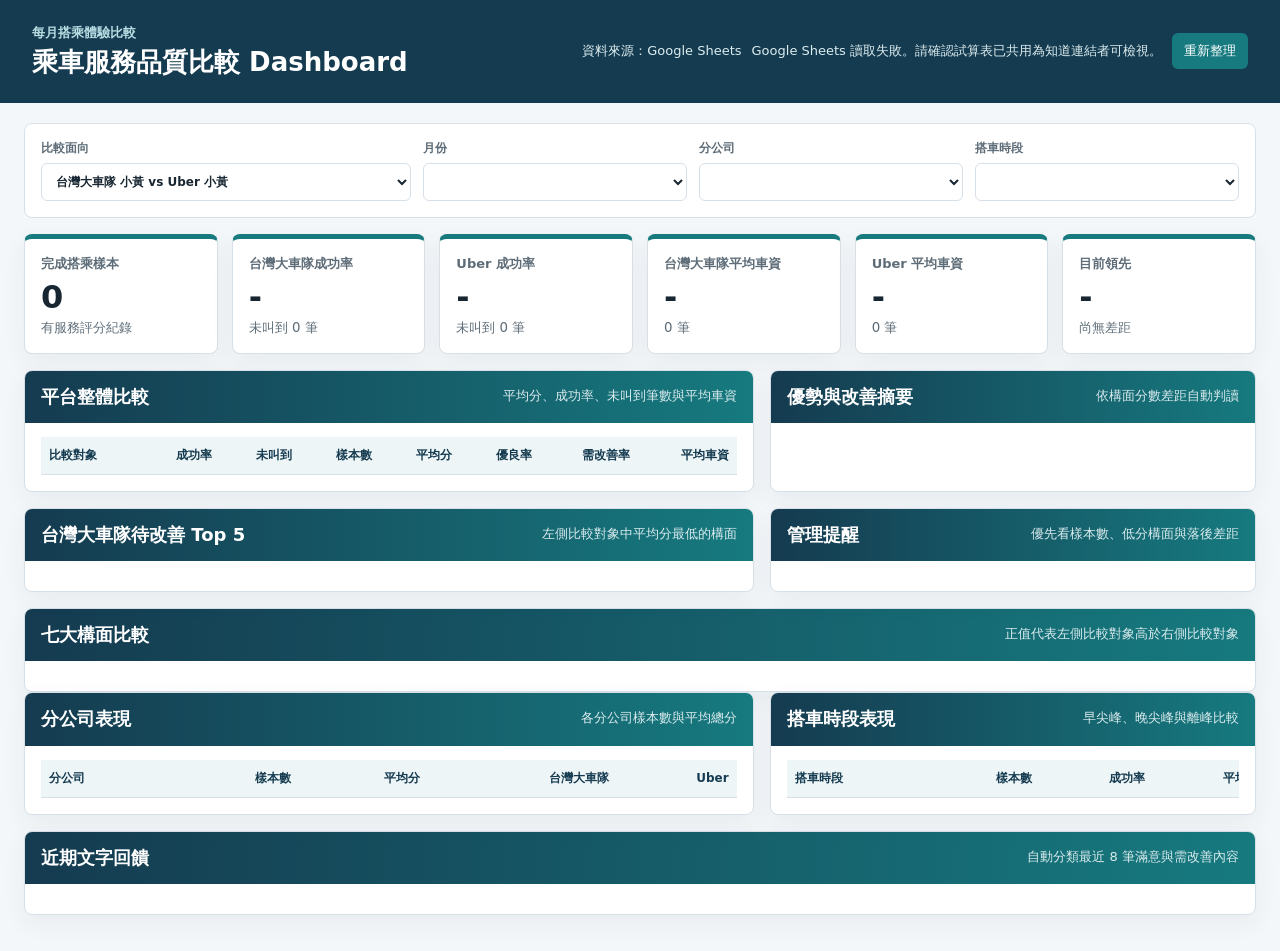
<file: index.html>
<!doctype html>
<html lang="zh-Hant">
  <head>
    <meta charset="utf-8" />
    <meta name="viewport" content="width=device-width, initial-scale=1" />
    <title>乘車服務品質比較 Dashboard</title>
    <link rel="stylesheet" href="./styles.css" />
  </head>
  <body>
    <header class="topbar">
      <div>
        <p class="eyebrow">每月搭乘體驗比較</p>
        <h1>乘車服務品質比較 Dashboard</h1>
      </div>
      <div class="status-panel" aria-live="polite">
        <span id="sourceLabel">資料來源：載入中</span>
        <span id="refreshLabel">尚未更新</span>
        <button id="refreshButton" type="button" title="立即重新整理資料">重新整理</button>
      </div>
    </header>

    <main>
      <section class="control-strip" aria-label="篩選條件">
        <label>
          比較面向
          <select id="compareMode">
            <option value="taxi">台灣大車隊 小黃 vs Uber 小黃</option>
            <option value="multi">台灣大車隊 多元 vs Uber 多元</option>
            <option value="overall">台灣大車隊 vs Uber 綜合評比</option>
          </select>
        </label>
        <label>
          月份
          <select id="monthFilter"></select>
        </label>
        <label>
          分公司
          <select id="branchFilter"></select>
        </label>
        <label>
          搭車時段
          <select id="periodFilter"></select>
        </label>
      </section>

      <section class="kpi-grid" aria-label="首頁 KPI">
        <article class="metric">
          <span>完成搭乘樣本</span>
          <strong id="totalSamples">0</strong>
          <small>有服務評分紀錄</small>
        </article>
        <article class="metric">
          <span id="leftSuccessTitle">台灣大車隊成功率</span>
          <strong id="leftSuccessRate">-</strong>
          <small id="leftNoCar">未叫到 0 筆</small>
        </article>
        <article class="metric">
          <span id="rightSuccessTitle">Uber 成功率</span>
          <strong id="rightSuccessRate">-</strong>
          <small id="rightNoCar">未叫到 0 筆</small>
        </article>
        <article class="metric">
          <span id="leftFareTitle">台灣大車隊平均車資</span>
          <strong id="leftAvgFare">-</strong>
          <small id="leftFareMeta">0 筆</small>
        </article>
        <article class="metric">
          <span id="rightFareTitle">Uber 平均車資</span>
          <strong id="rightAvgFare">-</strong>
          <small id="rightFareMeta">0 筆</small>
        </article>
        <article class="metric">
          <span>目前領先</span>
          <strong id="leader">-</strong>
          <small id="leaderGap">尚無差距</small>
        </article>
      </section>

      <section class="layout-two">
        <article class="panel">
          <div class="panel-head">
            <h2 id="platformTitle">平台整體比較</h2>
            <p>平均分、成功率、未叫到筆數與平均車資</p>
          </div>
          <div class="table-wrap">
            <table>
              <thead>
                <tr>
                  <th>比較對象</th>
                  <th>成功率</th>
                  <th>未叫到</th>
                  <th>樣本數</th>
                  <th>平均分</th>
                  <th>優良率</th>
                  <th>需改善率</th>
                  <th>平均車資</th>
                </tr>
              </thead>
              <tbody id="platformTable"></tbody>
            </table>
          </div>
        </article>

        <article class="panel">
          <div class="panel-head">
            <h2>優勢與改善摘要</h2>
            <p>依構面分數差距自動判讀</p>
          </div>
          <div class="insight-list" id="insightList"></div>
        </article>
      </section>

      <section class="layout-two">
        <article class="panel">
          <div class="panel-head">
            <h2>台灣大車隊待改善 Top 5</h2>
            <p>左側比較對象中平均分最低的構面</p>
          </div>
          <div id="lowScoreList" class="rank-list"></div>
        </article>

        <article class="panel">
          <div class="panel-head">
            <h2>管理提醒</h2>
            <p>優先看樣本數、低分構面與落後差距</p>
          </div>
          <div id="managementNotes" class="insight-list"></div>
        </article>
      </section>

      <section class="panel">
        <div class="panel-head">
          <h2>七大構面比較</h2>
          <p id="dimensionHint">正值代表左側比較對象高於右側比較對象</p>
        </div>
        <div id="dimensionBars" class="dimension-bars"></div>
      </section>

      <section class="layout-two">
        <article class="panel">
          <div class="panel-head">
            <h2>分公司表現</h2>
            <p>各分公司樣本數與平均總分</p>
          </div>
          <div class="table-wrap">
            <table>
              <thead>
                <tr>
                  <th>分公司</th>
                  <th>樣本數</th>
                  <th>平均分</th>
                  <th id="leftBranchHeader">台灣大車隊</th>
                  <th id="rightBranchHeader">Uber</th>
                </tr>
              </thead>
              <tbody id="branchTable"></tbody>
            </table>
          </div>
        </article>

        <article class="panel">
          <div class="panel-head">
            <h2>搭車時段表現</h2>
            <p>早尖峰、晚尖峰與離峰比較</p>
          </div>
          <div class="table-wrap">
            <table>
              <thead>
                <tr>
                  <th>搭車時段</th>
                  <th>樣本數</th>
                  <th>成功率</th>
                  <th>平均分</th>
                  <th>平均車資</th>
                </tr>
              </thead>
              <tbody id="periodTable"></tbody>
            </table>
          </div>
        </article>
      </section>

      <section class="panel">
        <div class="panel-head">
          <h2>近期文字回饋</h2>
          <p>自動分類最近 8 筆滿意與需改善內容</p>
        </div>
        <div id="feedbackList" class="feedback-list"></div>
      </section>
    </main>

    <template id="emptyTemplate">
      <div class="empty">目前沒有符合條件的完整資料。</div>
    </template>

    <script src="./config.js"></script>
    <script src="./app.js"></script>
  </body>
</html>
</file>
<file: styles.css>
:root {
  --ink: #182631;
  --muted: #5e6d78;
  --line: #d7e0e7;
  --paper: #ffffff;
  --wash: #f4f7f9;
  --navy: #153b50;
  --teal: #167a7f;
  --green: #2e7d59;
  --amber: #d99a24;
  --red: #c94c4c;
  --blue: #2f6b9a;
}

* {
  box-sizing: border-box;
}

body {
  margin: 0;
  color: var(--ink);
  background: var(--wash);
  font-family: "Microsoft JhengHei", "Noto Sans TC", system-ui, sans-serif;
  letter-spacing: 0;
}

button,
input,
select {
  font: inherit;
}

.topbar {
  display: flex;
  align-items: center;
  justify-content: space-between;
  gap: 24px;
  padding: 24px 32px;
  color: #fff;
  background: var(--navy);
}

.eyebrow {
  margin: 0 0 4px;
  color: #b7dce2;
  font-size: 13px;
  font-weight: 700;
}

h1 {
  margin: 0;
  font-size: 26px;
  line-height: 1.25;
}

h2 {
  margin: 0;
  font-size: 18px;
  line-height: 1.35;
}

.status-panel {
  display: flex;
  flex-wrap: wrap;
  align-items: center;
  justify-content: flex-end;
  gap: 10px;
  min-width: 340px;
  color: #dbecef;
  font-size: 13px;
}

.status-panel button,
.control-strip button {
  border: 0;
  border-radius: 6px;
  padding: 9px 12px;
  color: #fff;
  background: var(--teal);
  cursor: pointer;
}

main {
  width: min(1440px, 100%);
  margin: 0 auto;
  padding: 20px 24px 36px;
}

.control-strip {
  display: grid;
  grid-template-columns: minmax(220px, 1.4fr) minmax(150px, 1fr) minmax(150px, 1fr) minmax(150px, 1fr);
  gap: 12px;
  align-items: end;
  margin-bottom: 16px;
  padding: 16px;
  background: var(--paper);
  border: 1px solid var(--line);
  border-radius: 8px;
}

label {
  display: grid;
  gap: 6px;
  color: var(--muted);
  font-size: 12px;
  font-weight: 700;
}

select,
input {
  width: 100%;
  min-height: 38px;
  border: 1px solid var(--line);
  border-radius: 6px;
  padding: 8px 10px;
  color: var(--ink);
  background: #fff;
}

.kpi-grid {
  display: grid;
  grid-template-columns: repeat(6, minmax(0, 1fr));
  gap: 14px;
  margin-bottom: 16px;
}

.metric,
.panel {
  background: var(--paper);
  border: 1px solid var(--line);
  border-radius: 8px;
  box-shadow: 0 8px 24px rgba(21, 59, 80, 0.06);
}

.metric {
  min-height: 118px;
  padding: 16px;
  border-top: 5px solid var(--teal);
}

.metric span,
.metric small {
  display: block;
  color: var(--muted);
}

.metric span {
  font-size: 13px;
  font-weight: 700;
}

.metric strong {
  display: block;
  margin: 8px 0 6px;
  font-size: 32px;
  line-height: 1;
}

.layout-two {
  display: grid;
  grid-template-columns: minmax(0, 1.2fr) minmax(360px, 0.8fr);
  gap: 16px;
  margin-bottom: 16px;
}

.panel {
  min-width: 0;
  padding: 0 16px 16px;
  overflow: hidden;
}

.panel-head {
  display: flex;
  align-items: start;
  justify-content: space-between;
  gap: 16px;
  margin: 0 -16px 14px;
  padding: 14px 16px;
  color: #fff;
  background: linear-gradient(90deg, var(--navy), var(--teal));
}

.panel-head p {
  margin: 2px 0 0;
  color: #dbecef;
  font-size: 13px;
  text-align: right;
}

.table-wrap {
  overflow-x: auto;
}

table {
  width: 100%;
  border-collapse: collapse;
  min-width: 620px;
}

th,
td {
  border-bottom: 1px solid var(--line);
  padding: 10px 8px;
  text-align: right;
  white-space: nowrap;
}

th:first-child,
td:first-child {
  text-align: left;
}

th {
  color: var(--navy);
  font-size: 12px;
  background: #eef5f7;
}

.dimension-bars {
  display: grid;
  gap: 12px;
}

.bar-row {
  display: grid;
  grid-template-columns: 180px 1fr 86px 86px 96px;
  gap: 12px;
  align-items: center;
}

.bar-label {
  font-weight: 700;
}

.bar-track {
  position: relative;
  height: 28px;
  overflow: hidden;
  background: #edf2f5;
  border: 1px solid var(--line);
  border-radius: 6px;
}

.bar-fill {
  height: 100%;
  min-width: 2px;
  background: var(--teal);
}

.bar-fill.negative {
  background: var(--red);
}

.score-pill {
  display: inline-flex;
  justify-content: center;
  min-width: 68px;
  padding: 5px 8px;
  border-radius: 999px;
  color: #fff;
  background: var(--blue);
  font-weight: 700;
}

.gap {
  font-weight: 800;
  color: var(--green);
}

.gap.negative {
  color: var(--red);
}

.insight-list,
.rank-list,
.feedback-list {
  display: grid;
  gap: 10px;
}

.insight,
.rank-item,
.feedback,
.empty {
  padding: 12px;
  background: #f8fafb;
  border: 1px solid var(--line);
  border-radius: 7px;
}

.insight b,
.rank-item b,
.feedback b {
  display: block;
  margin-bottom: 4px;
}

.rank-item {
  display: grid;
  grid-template-columns: 28px 1fr auto;
  align-items: center;
  gap: 10px;
}

.rank-index {
  display: inline-flex;
  align-items: center;
  justify-content: center;
  width: 24px;
  height: 24px;
  color: #fff;
  background: var(--red);
  border-radius: 999px;
  font-size: 12px;
  font-weight: 800;
}

.feedback small {
  display: inline-flex;
  width: fit-content;
  margin-bottom: 6px;
  padding: 4px 8px;
  color: var(--navy);
  background: #e8f3f4;
  border-radius: 999px;
  font-weight: 700;
}

.empty {
  color: var(--muted);
}

@media (max-width: 980px) {
  .topbar,
  .panel-head {
    display: grid;
  }

  .status-panel {
    justify-content: start;
    min-width: 0;
  }

  .control-strip,
  .kpi-grid,
  .layout-two {
    grid-template-columns: 1fr;
  }

  .panel-head p {
    text-align: left;
  }

  .bar-row {
    grid-template-columns: 1fr;
    gap: 6px;
  }
}
</file>
